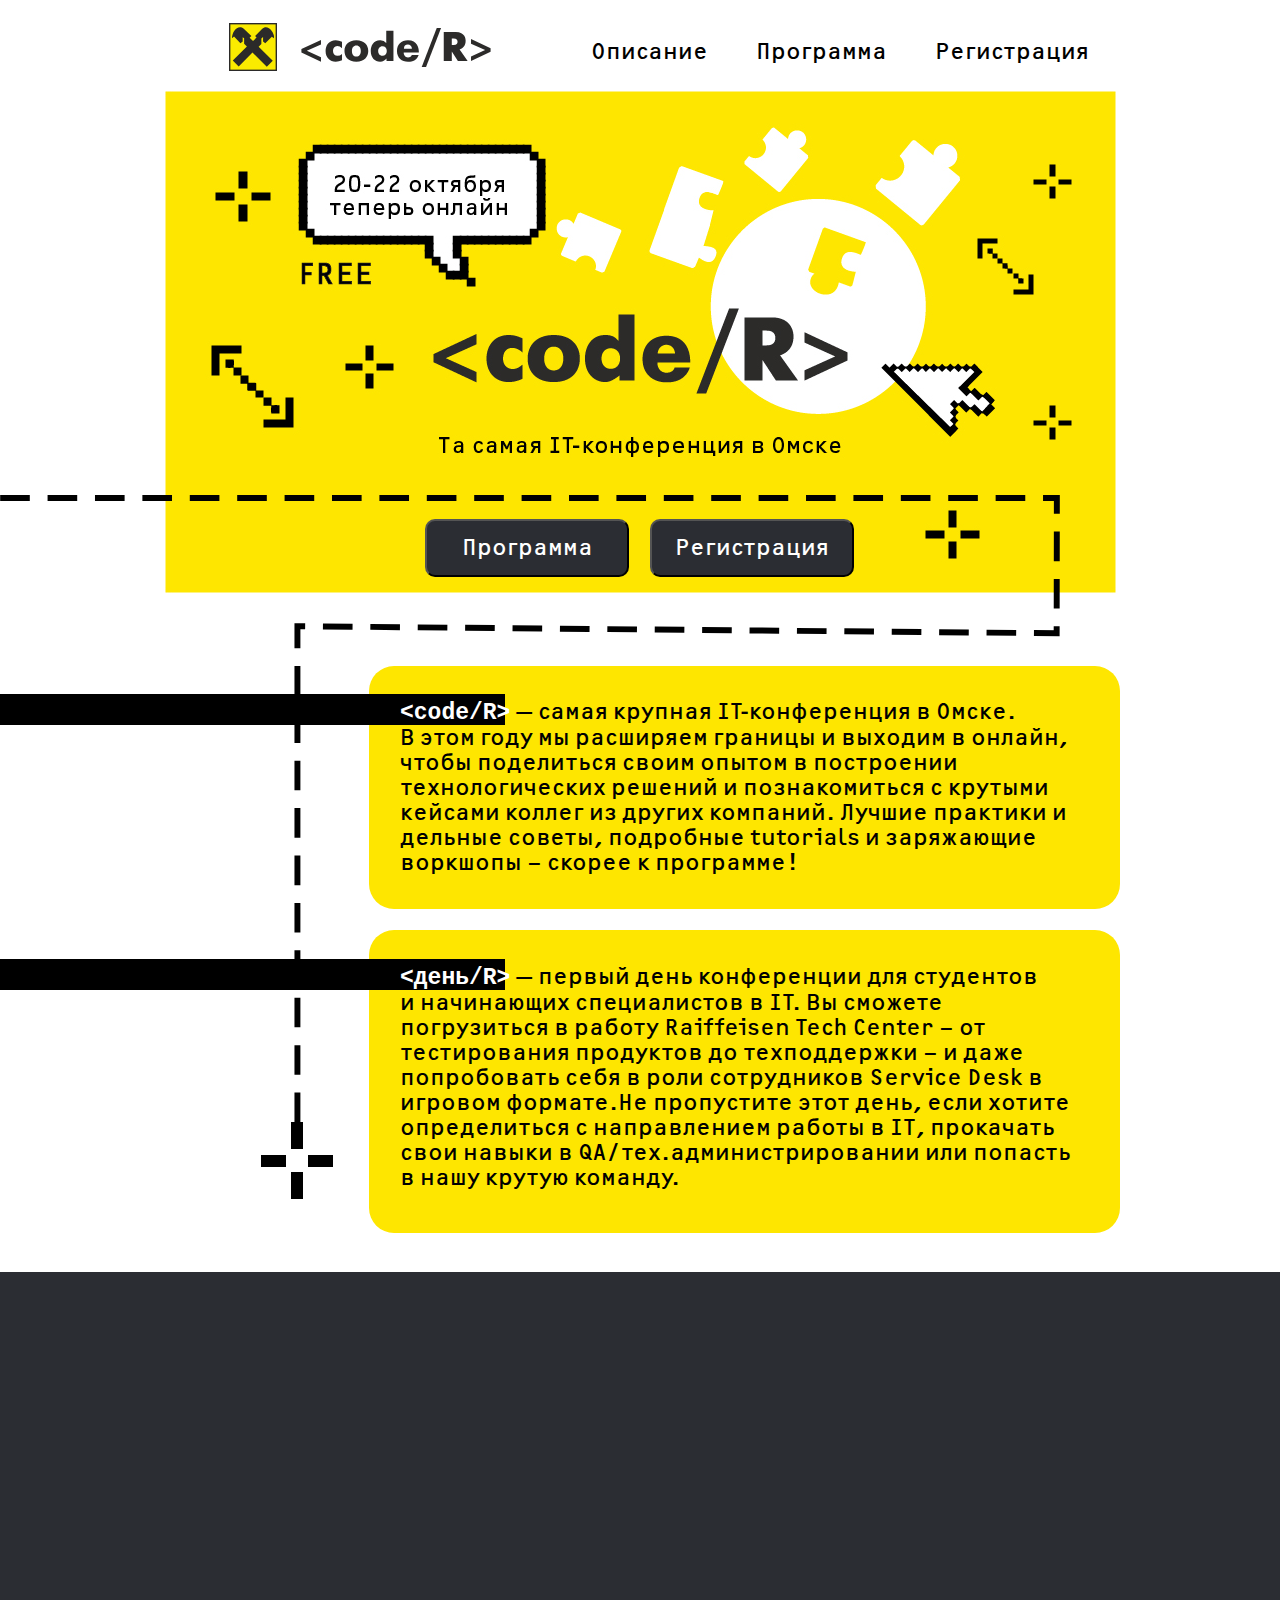
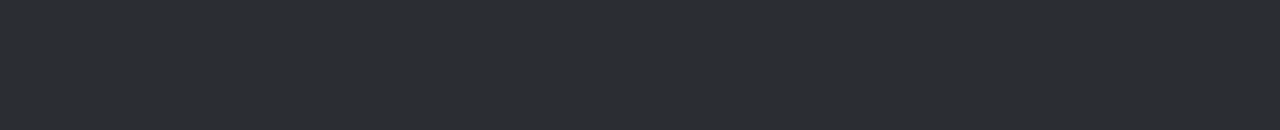
<file: index.html>
<!DOCTYPE html>
<html lang="ru">
<head>
    <meta charset="UTF-8">
    <meta name="viewport" content="width=device-width, initial-scale=1.0">
    <title>Raif_test</title>
    <link rel="stylesheet" href="./CSS/style_raif.css">
</head>
<body>
    
    <div class="header">
        <img class="logo" src="./source/raif_logo.svg" alt="raif">

        <img class="logo_text" src="./source/logo-code.svg" alt="code">

        <img class="header_image" src="./source/header.jpg" alt="image">

        <p class="header_title">Описание Программа Регистрация</p>

        <button class="button1">Программа</button>
        <button class="button2">Регистрация</button>

    </div>


        <img class="line" src="./source/line.svg" alt="line">

            <div class="block1"></div>
                <div class="text1">
                <code class="code1">&lt;code/R&gt;</code> — самая крупная IT-конференция в Омске.<br>
                В этом году мы расширяем границы и выходим в онлайн, 
                чтобы поделиться своим опытом в построении 
                технологических решений и познакомиться с крутыми 
                кейсами коллег из других компаний. Лучшие практики 
                и дельные советы, подробные tutorials и заряжающие 
                воркшопы – скорее к программе!
            </div>
                <div class="long_block"></div>
            <div class="block2"></div>
            <div class="text2">
                <code class="code2">&lt;день/R&gt;</code> — первый день конференции для студентов<br>
                и начинающих специалистов в IT. Вы сможете 
                погрузиться в работу Raiffeisen Tech Center – от 
                тестирования продуктов до техподдержки – и даже 
                попробовать себя в роли сотрудников Service Desk в 
                игровом формате.Не пропустите этот день, если хотите 
                определиться с направлением работы в IT, прокачать 
                свои навыки в QA/тех.администрировании или попасть<br>в нашу крутую команду.
            </div>
                <div class="long_block2"></div>
                    <div class="plus">
                        <img src="./source/plus.svg" alt="plus">
                    </div>
                        <div class="content2">
                            
                        </div>

                

        
  
       
    



</body>
</html>
</file>
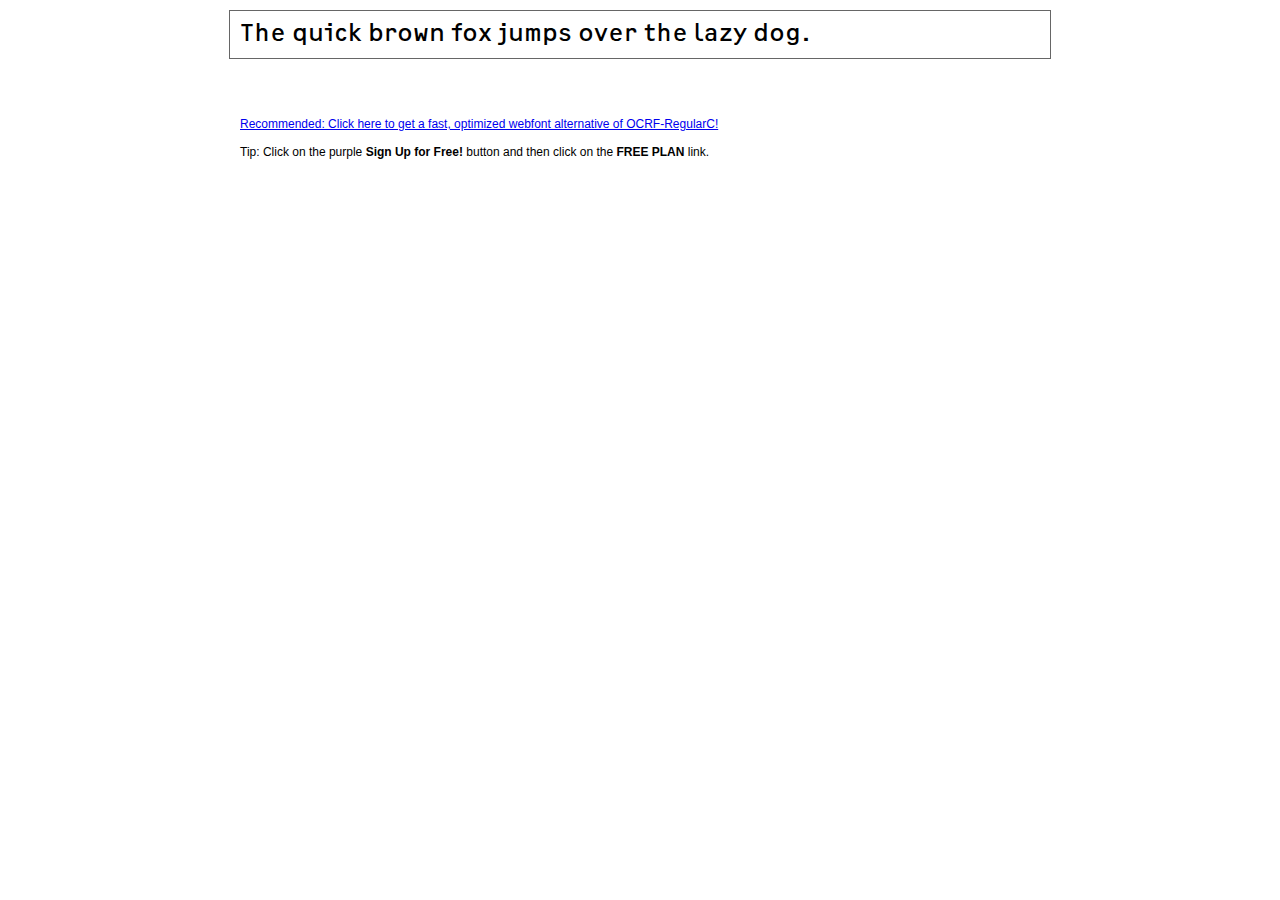
<file: fonts/Ocrf regularc (1)/demo.html>
<!DOCTYPE html PUBLIC "-//W3C//DTD XHTML 1.0 Transitional//EN" "http://www.w3.org/TR/xhtml1/DTD/xhtml1-transitional.dtd">
<html xmlns="http://www.w3.org/1999/xhtml">
<head>
	<meta http-equiv="Content-Type" content="text/html; charset=utf-8" />
	<title>@font-face Demo</title>
	<link rel="stylesheet" href="fonts.css" type="text/css" charset="utf-8" />
	<style type="text/css">
	body {
		background-color:white;
		font-family:Verdana,Tahoma,Arial,Sans-Serif;
		color:black;
		font-size:12px;
	}

	.demo
	{
		font-family:'Conv_Ocrf regularc',Sans-Serif;
		width:800px;
		margin:10px auto;
		text-align:left;
		border:1px solid #666;
		padding:10px;
	}

	.hint
	{
		font-family:'Conv_Sansus Webissimo-Regular',Sans-Serif;
		width:800px;
		margin:10px auto;
		text-align:left;
		border:1px;
		padding:10px;
	}

	</style>
</head>
<body>
	<div class="demo" style="font-size:25px">
		The quick brown fox jumps over the lazy dog.
	</div>

	<br>
	<br>
	<div class="hint">
		<a href="http://www.font2web.com/searchfreewebfont.php?OCRF-RegularC">Recommended: Click here to get a fast, optimized webfont alternative of OCRF-RegularC!</a><br><br>
		Tip: Click on the purple <strong>Sign Up for Free!</strong> button and then click on the <strong>FREE PLAN</strong> link.
	</div>

</body>
</html>
</file>
<file: CSS/style_raif.css>
body {
    margin: 0;
}

@font-face {
	font-family: 'Ocrf_regularc';
	src: url('../fonts/Ocrf regularc.eot');
	src: local('☺'), url('../fonts/Ocrf regularc.woff') format('woff'), url('../fonts/Ocrf regularc.ttf') format('truetype'), url('../fonts/Ocrf regularc.svg') format('svg');
	font-weight: normal;
	font-style: normal;
}

.header {
    position: relative;
    max-width: 950px;
    display: block;
    margin-right: auto;
    margin-left: auto;
}

.logo {
    position: absolute;
    width: 48px;
    height: 48px;
    padding-top: 23px;
    padding-left: 64px;
}

.logo_text {
    position: absolute;
    width: 190px;
    height: 39px;
    padding-left: 136px;
    padding-top: 28px;
}

.header_title {
    position: absolute;
    margin: 0;
    font-family: 'Ocrf_regularc';
    word-spacing: 43px;
    padding-top: 40px;
    padding-left: 426px;
    font-size: 23px;
}

.header_image {
    position: absolute;
    padding-top: 91px;
}

.button1 {
    font-family: 'Ocrf_regularc';
    color: white;
    font-size: 23px;
    position: absolute;
    width: 204px;
    height: 58px;
    border-radius: 10px;
    background-color: #2B2D33;
    margin-top: 519px;
    margin-left: 260px;
}

.button2 {
    font-family: 'Ocrf_regularc';
    color: white;
    font-size: 23px;
    position: absolute;
    width: 204px;
    height: 58px;
    border-radius: 10px;
    background-color: #2B2D33;
    margin-top: 519px;
    margin-left: 485px;
}

.content {
    position: relative;
    max-width: 1060px;
    display: block;
    margin-right: auto;
    margin-left: auto;
}

.line {
    position: absolute;
    width: 1060px;
    height: 635px;
    padding-top: 495px;
    text-align: ;
}

.text1 {
    z-index: 2;
    font-family: 'Ocrf_regularc';
    position: absolute;
    width: 685px;
    height: 172px;
    font-size: 23px;
    margin-top: 700px;
    margin-left: 400px;
    text-align: left;
}

.block1 {
    position: absolute;
    width: 751px;
    height: 243px;
    background-color: #FEE600;
    border-radius: 25px;
    margin-top: 666px;
    margin-left: 369px;
}

.text2 {
    z-index: 2;
    font-family: 'Ocrf_regularc';
    position: absolute;
    width: 685px;
    height: 172px;
    font-size: 23px;
    margin-top: 965px;
    margin-left: 400px;
    text-align: left;
}

.block2 {
    position: absolute;
    width: 751px;
    height: 303px;
    background-color: #FEE600;
    border-radius: 25px;
    margin-top: 930px;
    margin-left: 369px;
}

.code1 {
    font-weight: 800;
    color: white;
}
.code2 {
    font-weight: 800;
    color: white;
}

.long_block {
    position: absolute;
    width: 505px;
    height: 31px;
    background-color: black;
    margin-top: 694px;
}

.long_block2 {
    position: absolute;
    width: 505px;
    height: 31px;
    background-color: black;
    margin-top: 959px;
}

.plus {
    position: absolute;
    width: 72px;
    height: 77px;
    margin-top: 1122px;
    margin-left: 261px;
}

.content2 {
    position: absolute;
    width: 100%;
    height: 458px;
    background-color: #2B2D33;
    margin-top: 1272px;
}


.a1 {
    position: absolute;
    font-family: 'Ocrf_regularc';
    font-size: 23px;
    margin-left: 337px;
    color: #fee600;
}
</file>
<file: fonts/Ocrf regularc (1)/fonts.css>
/** Generated by FG **/
@font-face {
	font-family: 'Conv_Ocrf regularc';
	src: url('fonts/Ocrf regularc.eot');
	src: local('☺'), url('fonts/Ocrf regularc.woff') format('woff'), url('fonts/Ocrf regularc.ttf') format('truetype'), url('fonts/Ocrf regularc.svg') format('svg');
	font-weight: normal;
	font-style: normal;
}
</file>
